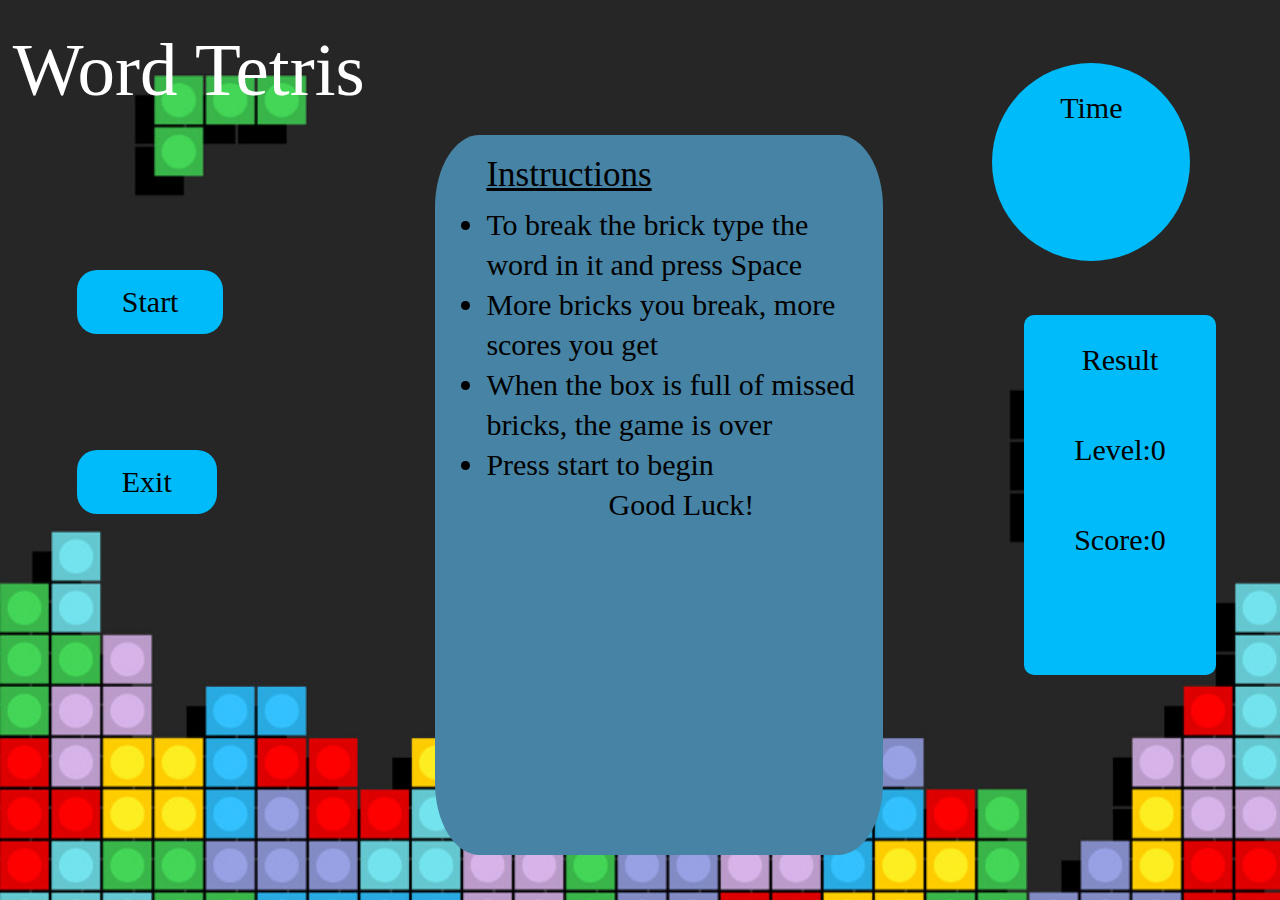
<file: index.html>
<!DOCTYPE html>
<html>
<head>
	<title>WordTris</title>
	<meta charset="UTF-8">
    <meta name="viewport" content="width=device-width, initial-scale=1.0">
	<link rel="stylesheet" type="text/css" href="./Styles/wordTetris.css">
	<!-- <link rel="icon" href="Images/icon.png" type="image/gif" sizes="16x16"> -->
</head>
<body>
	<div class="gameContainer">
		<div class="gameTitle">Word Tetris</div>
		<div class="startButton">Start</div>
		<div class="exitButton">Exit</div>
		<div class="gameArea">
			<div class="gameRect a1"></div>
			<div class="gameRect a2"></div>
			<div class="gameRect a3"></div>
			<div class="gameRect a4"></div>
			<div class="gameRect a5"></div>
			<div class="gameTub"></div>
		</div>
		<div class="instruction">
			<div class="instructionContent">
				<p style="margin-bottom: 10px; font-size: 35px; text-decoration: underline;">Instructions</p>
				<ul>
					<li>To break the brick type the word in it and press Space</li>
					<li>More bricks you break, more scores you get</li>
					<li>When the box is full of missed bricks, the game is over</li>
					<li>Press start to begin</li>
					<div class="goodLuck">Good Luck!</div>
					<!-- <p style="margin-top: 10px; font-size: 35px; text-align: center;">Good Luck!</p> -->
				</ul>
				<!-- <p style="margin-top: 10px; font-size: 35px; text-align: center;">Good Luck!</p> -->
			</div>
			
		</div>
		<div class="gameOver">
			<p>Game Over<br>Press start to play again</p>
		</div>
		<div class="timer">Time</div>
		<div class="result">
			<p>Result</p>
			<p class="level">Level:0</p>
			<p class="score">Score:0</p>
		</div>
	</div>

	<script type="text/javascript" src="./Js/wordTetris.js"></script>

</body>
</html>
</file>
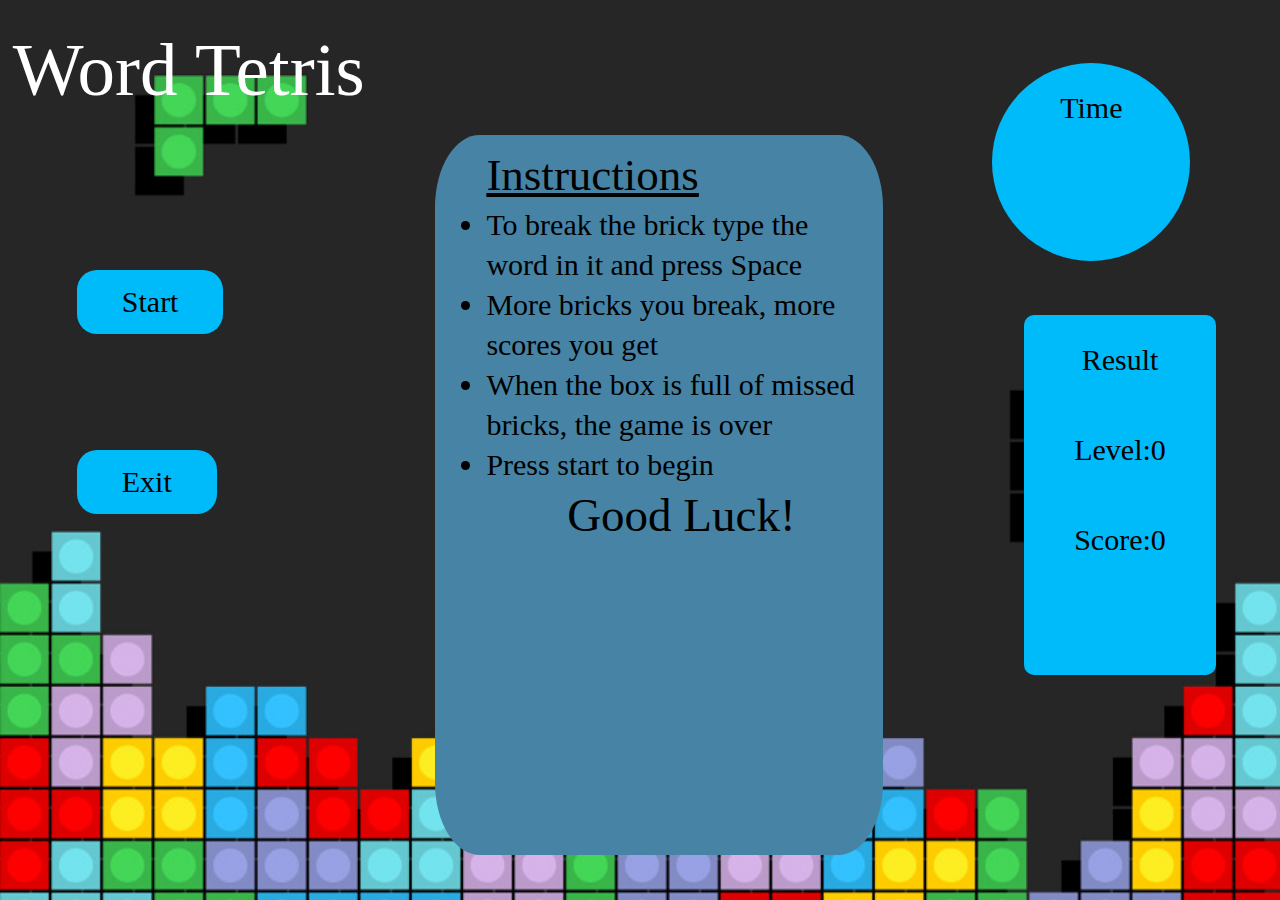
<file: wordTetris.html>
<!DOCTYPE html>
<html>
<head>
	<title>WordTris</title>
	<meta charset="UTF-8">
    <meta name="viewport" content="width=device-width, initial-scale=1.0">
	<link rel="stylesheet" type="text/css" href="./Styles/wordTetris.css">
	<!-- <link rel="icon" href="Images/icon.png" type="image/gif" sizes="16x16"> -->
</head>
<body>
	<div class="gameContainer">
		<div class="gameTitle">Word Tetris</div>
		<div class="startButton">Start</div>
		<div class="exitButton">Exit</div>
		<div class="gameArea">
			<div class="gameRect a1"></div>
			<div class="gameRect a2"></div>
			<div class="gameRect a3"></div>
			<div class="gameRect a4"></div>
			<div class="gameRect a5"></div>
			<div class="gameTub"></div>
		</div>
		<div class="instruction">
			<div class="instructionContent">
				<p style="margin-bottom: 10px; font-size: 45px; text-decoration: underline;">Instructions</p>
				<ul>
					<li>To break the brick type the word in it and press Space</li>
					<li>More bricks you break, more scores you get</li>
					<li>When the box is full of missed bricks, the game is over</li>
					<li>Press start to begin</li>
				</ul>
				<p style="margin-top: 10px; font-size: 47px; text-align: center;">Good Luck!</p>
			</div>
			
		</div>
		<div class="gameOver">
			<p>Game Over<br>Press start to play again</p>
		</div>
		<div class="timer">Time</div>
		<div class="result">
			<p>Result</p>
			<p class="level">Level:0</p>
			<p class="score">Score:0</p>
		</div>
	</div>

	<script type="text/javascript" src="./Js/wordTetris.js"></script>

</body>
</html>
</file>
<file: Styles/wordTetris.css>
*{
	box-sizing: border-box;
	margin: 0;
	padding: 0;
}

body{
	font-family: "Comic Sans MS";
}

.gameContainer{
	position: relative;
	width: 100vw;
	height: 100vh;
	background: url(../Images/tetris1.png);
	/* background-color: #1A4D2E; */
	background-repeat: no-repeat;
	background-size: 100% auto;
	background-position: center;
}

.gameTitle{
	position: absolute;
	top: 3vh;
	left: 1vw;
	width: 50vw;
	height: 20vh;
	font-size: 75px;
	color: white;
}

.startButton{
	position: absolute;
	top: 30vh;
	left: 6vw;
	font-size: 30px;
	color: black;
	text-align: center;
	cursor: pointer;
	background-color: #00BBF9;
	border-radius: 20px;
	padding: 15px 45px;
}

.exitButton{
	position: absolute;
	top: 50vh;
	left: 6vw;
	font-size: 30px;
	color: black;
	text-align: center;
	cursor: pointer;
	background-color: #00BBF9;
	border-radius: 20px;
	padding: 15px 45px;
}

.exitButton a{
	text-decoration: none;
	color: black;
}

.timer{
	position: absolute;
	top: 7vh;
	right: 7vw;
	width: 22vh;
	height: 22vh;
	border-radius: 50%;
	font-size: 30px;
	color: black;
	text-align: center;
	padding-top: 28px;
	background-color: #00BBF9;
}

.result{
	position: absolute;
	top: 35vh;
	right: 5vw;
	width: 15vw;
	height: 40vh;
	font-size: 30px;
	color: black;
	text-align: center;
	line-height: 10vh;
	background-color: #00BBF9;
	border-radius: 10px;
}

.gameArea{
	position: absolute;
	top: 15vh;
	left: 34vw;
	width: 35vw;
	height: 80vh;
	display: none;
}

.instruction{
	position: absolute;
	top: 15vh;
	left: 34vw;
	width: 35vw;
	height: 80vh;
	background-color: #4683A4;
	border-radius: 10%;
		
}

.instructionContent{
	position: absolute;
	left: 4vw;
	width: 390px;
	height: 80vh;
	font-size: 30px;
	color: black;
	text-align: left;
	line-height: 40px;
	padding-top: 20px;
}
.goodLuck{
	text-align: center;
	/* color: #D1BB9E; */
}

.gameOver{
	position: absolute;
	top: 15vh;
	left: 34vw;
	width: 35vw;
	height: 80vh;
	font-size: 40px;
	color: red;
	text-align: center;
	padding-top: 20px;
	display: none;
}

.gameOver > p{
	padding-top: 1em;
}


.gameTub{
	position: absolute;
	bottom: 0;
	left: 35px;
	width: 410px;
	height: 340px;
	border-left: 15px solid #FCFFE0;
	border-bottom: 15px solid #FCFFE0;
	border-right: 15px solid #FCFFE0;
	border-radius: 0 0 20px 20px;
}

.gameRect{
	position: absolute;
	left: 50px;
	width: 380px;
	height: 65px;
	border: 1px solid #494C43;
	border-radius: 20px;
	display: none;
	font-size: 40px;
	color: #000009;
	text-align: center;
	z-index: 1;
}
</file>
